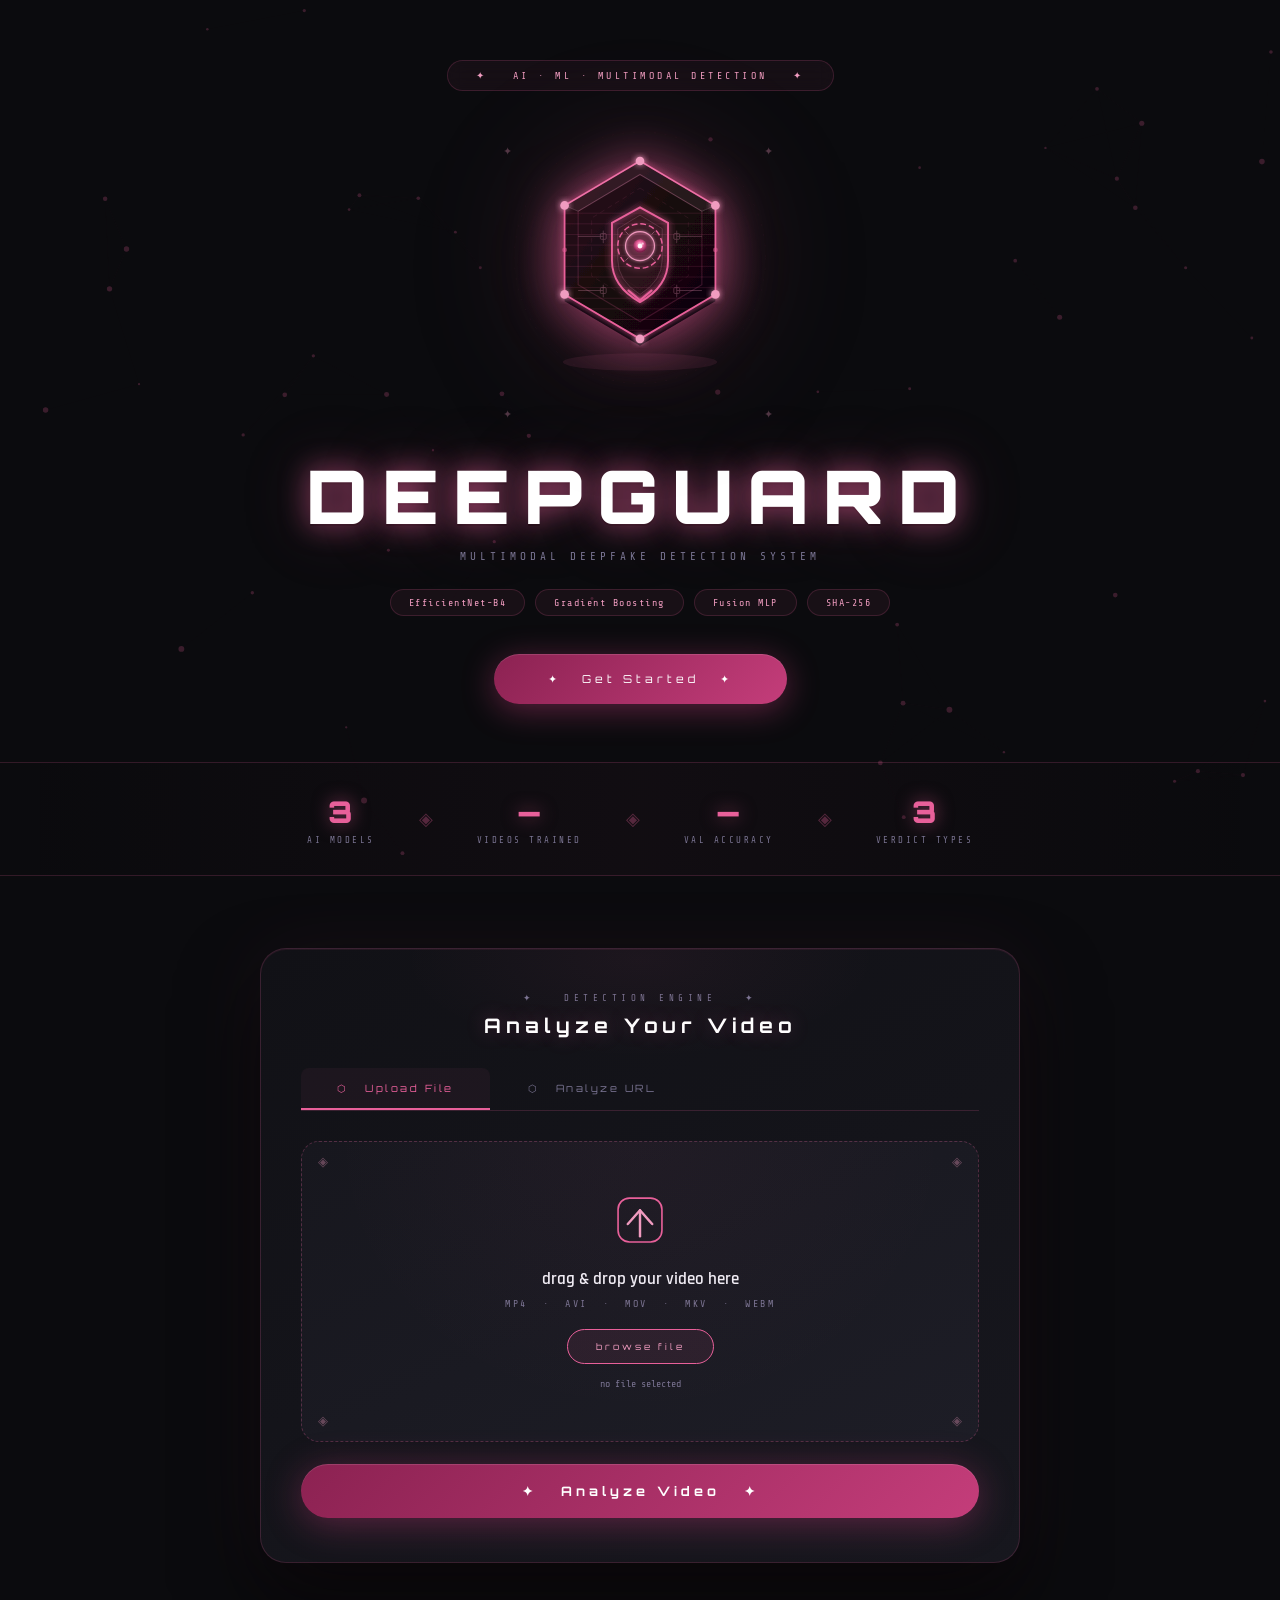
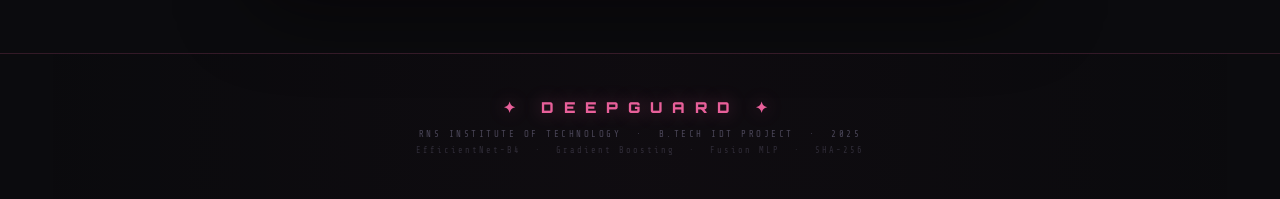
<file: index.html>
<!DOCTYPE html>
<html lang="en">
<head>
  <meta charset="UTF-8"/>
  <meta name="viewport" content="width=device-width, initial-scale=1.0"/>
  <title>DeepGuard</title>
  <link rel="stylesheet" href="style.css"/>
  <link href="https://fonts.googleapis.com/css2?family=Orbitron:wght@400;700;900&family=Share+Tech+Mono&family=Rajdhani:wght@400;500;600;700&display=swap" rel="stylesheet"/>
</head>
<body>

<canvas id="bgCanvas"></canvas>
<div class="floaties">
  <span class="f">✦</span><span class="f">◈</span><span class="f">✧</span>
  <span class="f">⬡</span><span class="f">✦</span><span class="f">◇</span>
  <span class="f">✧</span><span class="f">⬡</span><span class="f">◈</span>
  <span class="f">✦</span><span class="f">◇</span><span class="f">✧</span>
</div>

<!-- ═══ HERO ═══ -->
<section class="hero">
  <div class="hero-pill">✦ &nbsp; AI · ML · MULTIMODAL DETECTION &nbsp; ✦</div>

  <!-- 3D PRINT STYLE HEXAGONAL LOGO — NO TEXT -->
  <div class="logo-3d-wrap">
    <svg class="big-logo" viewBox="0 0 300 300" xmlns="http://www.w3.org/2000/svg">
      <defs>
        <radialGradient id="ambientGlow" cx="50%" cy="45%" r="50%">
          <stop offset="0%"  stop-color="#e8609a" stop-opacity="0.20"/>
          <stop offset="100%" stop-color="#e8609a" stop-opacity="0"/>
        </radialGradient>
        <linearGradient id="topFace" x1="0%" y1="0%" x2="100%" y2="100%">
          <stop offset="0%"   stop-color="#2e0e1e"/>
          <stop offset="45%"  stop-color="#19080f"/>
          <stop offset="100%" stop-color="#0c0408"/>
        </linearGradient>
        <linearGradient id="leftFace" x1="0%" y1="0%" x2="100%" y2="0%">
          <stop offset="0%"   stop-color="#090307"/>
          <stop offset="100%" stop-color="#110508"/>
        </linearGradient>
        <linearGradient id="rightFace" x1="0%" y1="0%" x2="100%" y2="0%">
          <stop offset="0%"   stop-color="#1b0a10"/>
          <stop offset="100%" stop-color="#120609"/>
        </linearGradient>
        <radialGradient id="eyeCore" cx="50%" cy="38%" r="55%">
          <stop offset="0%"   stop-color="#ffcde2"/>
          <stop offset="45%"  stop-color="#e8609a"/>
          <stop offset="100%" stop-color="#7a1d48"/>
        </radialGradient>
        <filter id="glow" x="-50%" y="-50%" width="200%" height="200%">
          <feGaussianBlur stdDeviation="3.5" result="b"/>
          <feMerge><feMergeNode in="b"/><feMergeNode in="SourceGraphic"/></feMerge>
        </filter>
        <filter id="glow2" x="-90%" y="-90%" width="280%" height="280%">
          <feGaussianBlur stdDeviation="8" result="b"/>
          <feMerge><feMergeNode in="b"/><feMergeNode in="SourceGraphic"/></feMerge>
        </filter>
        <filter id="sg" x="-25%" y="-25%" width="150%" height="150%">
          <feGaussianBlur stdDeviation="1.8" result="b"/>
          <feMerge><feMergeNode in="b"/><feMergeNode in="SourceGraphic"/></feMerge>
        </filter>
        <clipPath id="topClip">
          <polygon points="150,30 228,76 228,168 150,214 72,168 72,76"/>
        </clipPath>
      </defs>

      <!-- AMBIENT GLOW -->
      <ellipse cx="150" cy="148" rx="128" ry="118" fill="url(#ambientGlow)"/>

      <!-- GROUND SHADOW -->
      <ellipse cx="150" cy="238" rx="80" ry="9" fill="rgba(232,96,154,0.09)"/>

      <!-- LEFT SIDE FACE -->
      <polygon points="72,76 72,168 150,214 150,122" fill="url(#leftFace)" stroke="rgba(232,96,154,0.14)" stroke-width="0.6"/>

      <!-- RIGHT SIDE FACE -->
      <polygon points="228,76 228,168 150,214 150,122" fill="url(#rightFace)" stroke="rgba(232,96,154,0.20)" stroke-width="0.6"/>

      <!-- BOTTOM EDGE STRIP -->
      <polygon points="72,168 150,214 228,168 228,175 150,221 72,175" fill="#08030a" stroke="rgba(232,96,154,0.08)" stroke-width="0.5"/>

      <!-- MAIN TOP HEX FACE -->
      <polygon points="150,30 228,76 228,168 150,214 72,168 72,76"
               fill="url(#topFace)" stroke="#e8609a" stroke-width="1.8" filter="url(#glow)"/>

      <!-- 3D PRINT LAYER LINES — FDM aesthetic horizontal slices -->
      <g clip-path="url(#topClip)" opacity="0.19">
        <line x1="60" y1="84"  x2="240" y2="84"  stroke="#e8609a" stroke-width="0.75"/>
        <line x1="60" y1="95"  x2="240" y2="95"  stroke="#e8609a" stroke-width="0.75"/>
        <line x1="60" y1="106" x2="240" y2="106" stroke="#e8609a" stroke-width="0.75"/>
        <line x1="60" y1="117" x2="240" y2="117" stroke="#e8609a" stroke-width="0.75"/>
        <line x1="60" y1="128" x2="240" y2="128" stroke="#e8609a" stroke-width="0.75"/>
        <line x1="60" y1="139" x2="240" y2="139" stroke="#e8609a" stroke-width="0.75"/>
        <line x1="60" y1="150" x2="240" y2="150" stroke="#e8609a" stroke-width="0.75"/>
        <line x1="60" y1="161" x2="240" y2="161" stroke="#e8609a" stroke-width="0.75"/>
        <line x1="60" y1="172" x2="240" y2="172" stroke="#e8609a" stroke-width="0.75"/>
        <line x1="60" y1="183" x2="240" y2="183" stroke="#e8609a" stroke-width="0.75"/>
        <line x1="60" y1="194" x2="240" y2="194" stroke="#e8609a" stroke-width="0.75"/>
        <line x1="60" y1="205" x2="240" y2="205" stroke="#e8609a" stroke-width="0.75"/>
      </g>

      <!-- CONCENTRIC HEX RINGS (3D depth layers) -->
      <polygon points="150,44 214,82 214,158 150,196 86,158 86,82"
               fill="none" stroke="rgba(232,96,154,0.20)" stroke-width="1.2"/>
      <polygon points="150,58 200,89 200,149 150,179 100,149 100,89"
               fill="none" stroke="rgba(232,96,154,0.12)" stroke-width="0.9" stroke-dasharray="5,4"/>
      <polygon points="150,72 186,96 186,139 150,163 114,139 114,96"
               fill="none" stroke="rgba(232,96,154,0.07)" stroke-width="0.7"/>

      <!-- BEVEL TOP HIGHLIGHT -->
      <polygon points="150,30 228,76 214,82 150,44 86,82 72,76"
               fill="rgba(255,200,225,0.07)" stroke="rgba(255,215,235,0.28)" stroke-width="0.6"/>

      <!-- CIRCUIT TRACES -->
      <g clip-path="url(#topClip)" opacity="0.32">
        <line x1="86"  y1="108" x2="112" y2="108" stroke="#f09cc0" stroke-width="0.9"/>
        <line x1="188" y1="108" x2="214" y2="108" stroke="#f09cc0" stroke-width="0.9"/>
        <line x1="86"  y1="164" x2="112" y2="164" stroke="#f09cc0" stroke-width="0.9"/>
        <line x1="188" y1="164" x2="214" y2="164" stroke="#f09cc0" stroke-width="0.9"/>
        <line x1="112" y1="102" x2="112" y2="115" stroke="#f09cc0" stroke-width="0.9"/>
        <line x1="188" y1="102" x2="188" y2="115" stroke="#f09cc0" stroke-width="0.9"/>
        <line x1="112" y1="158" x2="112" y2="171" stroke="#f09cc0" stroke-width="0.9"/>
        <line x1="188" y1="158" x2="188" y2="171" stroke="#f09cc0" stroke-width="0.9"/>
        <rect x="109" y="105" width="6" height="6" rx="1" fill="none" stroke="#f09cc0" stroke-width="0.9"/>
        <rect x="185" y="105" width="6" height="6" rx="1" fill="none" stroke="#f09cc0" stroke-width="0.9"/>
        <rect x="109" y="161" width="6" height="6" rx="1" fill="none" stroke="#f09cc0" stroke-width="0.9"/>
        <rect x="185" y="161" width="6" height="6" rx="1" fill="none" stroke="#f09cc0" stroke-width="0.9"/>
      </g>

      <!-- SHIELD BODY -->
      <path d="M150,78 L179,94 L179,133 Q179,160 150,176 Q121,160 121,133 L121,94 Z"
            fill="rgba(232,96,154,0.05)" stroke="#e8609a" stroke-width="2" filter="url(#glow)"/>
      <path d="M150,86 L173,100 L173,132 Q173,154 150,168 Q127,154 127,132 L127,100 Z"
            fill="none" stroke="rgba(240,156,192,0.22)" stroke-width="0.9"/>

      <!-- RETICLE OUTER DASHED RING -->
      <circle cx="150" cy="118" r="23"
              fill="none" stroke="#e8609a" stroke-width="1.5"
              stroke-dasharray="6,3" filter="url(#glow)"/>
      <!-- RETICLE MID RING -->
      <circle cx="150" cy="118" r="15"
              fill="rgba(232,96,154,0.10)" stroke="#f09cc0" stroke-width="1.2"
              filter="url(#sg)"/>
      <!-- EYE CORE -->
      <circle cx="150" cy="118" r="7" fill="url(#eyeCore)" filter="url(#glow2)"/>
      <!-- PUPIL -->
      <circle cx="150" cy="118" r="2.5" fill="#fff" opacity="0.92"/>
      <!-- SPECULAR -->
      <circle cx="152.8" cy="115.5" r="1.1" fill="#fff" opacity="0.60"/>

      <!-- CROSSHAIR LINES -->
      <line x1="150" y1="88"  x2="150" y2="103" stroke="#f09cc0" stroke-width="1.2" stroke-linecap="round" filter="url(#sg)"/>
      <line x1="150" y1="133" x2="150" y2="148" stroke="#f09cc0" stroke-width="1.2" stroke-linecap="round" filter="url(#sg)"/>
      <line x1="119" y1="118" x2="135" y2="118" stroke="#f09cc0" stroke-width="1.2" stroke-linecap="round" filter="url(#sg)"/>
      <line x1="165" y1="118" x2="181" y2="118" stroke="#f09cc0" stroke-width="1.2" stroke-linecap="round" filter="url(#sg)"/>

      <!-- DIAGONAL CORNER TICKS -->
      <line x1="135" y1="103" x2="138" y2="106" stroke="#f09cc0" stroke-width="0.8" opacity="0.55"/>
      <line x1="165" y1="103" x2="162" y2="106" stroke="#f09cc0" stroke-width="0.8" opacity="0.55"/>
      <line x1="135" y1="133" x2="138" y2="130" stroke="#f09cc0" stroke-width="0.8" opacity="0.55"/>
      <line x1="165" y1="133" x2="162" y2="130" stroke="#f09cc0" stroke-width="0.8" opacity="0.55"/>

      <!-- SHIELD CHEVRON BOTTOM -->
      <polyline points="138,164 150,174 162,164"
                fill="none" stroke="#e8609a" stroke-width="2"
                stroke-linecap="round" stroke-linejoin="round" filter="url(#sg)"/>

      <!-- CORNER VERTEX DOTS -->
      <circle cx="150" cy="30"  r="4.5" fill="#f09cc0" filter="url(#glow)"/>
      <circle cx="228" cy="76"  r="4.5" fill="#f09cc0" filter="url(#glow)"/>
      <circle cx="228" cy="168" r="4.5" fill="#f09cc0" filter="url(#glow)"/>
      <circle cx="150" cy="214" r="4.5" fill="#f09cc0" filter="url(#glow)"/>
      <circle cx="72"  cy="168" r="4.5" fill="#f09cc0" filter="url(#glow)"/>
      <circle cx="72"  cy="76"  r="4.5" fill="#f09cc0" filter="url(#glow)"/>

      <!-- SIDE EDGE MID-DOTS -->
      <circle cx="72"  cy="122" r="2.5" fill="#e8609a" opacity="0.50"/>
      <circle cx="228" cy="122" r="2.5" fill="#e8609a" opacity="0.50"/>

      <!-- OUTER ORBIT -->
      <circle cx="150" cy="130" r="130"
              fill="none" stroke="rgba(232,96,154,0.06)" stroke-width="0.8" stroke-dasharray="2,9"/>

      <!-- CORNER STARS -->
      <text x="8"   y="24"  font-size="11" fill="#f09cc0" opacity="0.30">✦</text>
      <text x="278" y="24"  font-size="11" fill="#f09cc0" opacity="0.30">✦</text>
      <text x="8"   y="296" font-size="11" fill="#f09cc0" opacity="0.30">✦</text>
      <text x="278" y="296" font-size="11" fill="#f09cc0" opacity="0.30">✦</text>
    </svg>
  </div>

  <h1 class="hero-title">DEEPGUARD</h1>
  <p class="hero-sub">Multimodal Deepfake Detection System</p>
  <div class="hero-tags">
    <span class="htag">EfficientNet-B4</span>
    <span class="htag">Gradient Boosting</span>
    <span class="htag">Fusion MLP</span>
    <span class="htag">SHA-256</span>
  </div>
  <a href="#app" class="hero-cta">✦ &nbsp; Get Started &nbsp; ✦</a>
</section>

<!-- ═══ STATS ═══ -->
<div class="stats-bar">
  <div class="stat"><span class="sn">3</span><span class="sl">AI Models</span></div>
  <div class="sdiv">◈</div>
  <div class="stat"><span class="sn" id="statVideos">—</span><span class="sl">Videos Trained</span></div>
  <div class="sdiv">◈</div>
  <div class="stat"><span class="sn" id="statAccuracy">—</span><span class="sl">Val Accuracy</span></div>
  <div class="sdiv">◈</div>
  <div class="stat"><span class="sn">3</span><span class="sl">Verdict Types</span></div>
</div>

<!-- ═══ APP ═══ -->
<section class="app-wrap" id="app">
  <div class="app-card">
    <div class="card-header">
      <p class="card-eyebrow">✦ &nbsp; detection engine &nbsp; ✦</p>
      <h2 class="card-title">Analyze Your Video</h2>
    </div>

    <!-- TABS -->
    <div class="tabs">
      <button class="tab active" onclick="switchTab('file',this)">⬡ &nbsp; Upload File</button>
      <button class="tab" onclick="switchTab('url',this)">⬡ &nbsp; Analyze URL</button>
    </div>

    <!-- FILE TAB -->
    <div id="fileTab" class="tab-content active">
      <div class="drop-zone" id="dropZone">
        <div class="dz-c tl">◈</div><div class="dz-c tr">◈</div>
        <div class="dz-c bl">◈</div><div class="dz-c br">◈</div>
        <svg viewBox="0 0 64 64" width="52" height="52" style="margin-bottom:16px">
          <rect x="5" y="5" width="54" height="54" rx="14" fill="none" stroke="#e8609a" stroke-width="2"/>
          <polyline points="17,37 32,20 47,37" fill="none" stroke="#f09cc0" stroke-width="3" stroke-linecap="round" stroke-linejoin="round"/>
          <line x1="32" y1="20" x2="32" y2="52" stroke="#f09cc0" stroke-width="3" stroke-linecap="round"/>
        </svg>
        <p class="dz-main">drag & drop your video here</p>
        <p class="dz-sub">mp4 &nbsp;·&nbsp; avi &nbsp;·&nbsp; mov &nbsp;·&nbsp; mkv &nbsp;·&nbsp; webm</p>
        <label class="browse-btn" for="videoInput">browse file</label>
        <input type="file" id="videoInput" accept="video/*" hidden/>
        <p class="file-name" id="fileInfo">no file selected</p>
      </div>
      <div id="videoPreview" style="display:none">
        <video id="videoPlayer" controls></video>
      </div>
      <button class="big-btn" id="analyzeBtn">✦ &nbsp; Analyze Video &nbsp; ✦</button>
    </div>

    <!-- URL TAB -->
    <div id="urlTab" class="tab-content">
      <div class="url-section">
        <label class="url-lbl">✦ &nbsp; paste youtube or video url</label>
        <input type="text" id="urlInput" class="url-input" placeholder="https://youtube.com/watch?v=..."/>
      </div>
      <button class="big-btn" id="analyzeUrlBtn">✦ &nbsp; Analyze URL &nbsp; ✦</button>
    </div>

    <!-- LOADING -->
    <div id="loading" style="display:none">
      <div class="spin-wrap">
        <div class="ring ring1"></div>
        <div class="ring ring2"></div>
        <div class="ring ring3"></div>
        <div class="spin-icon">⬡</div>
      </div>
      <p class="load-main" id="loadingText">initializing pipeline...</p>
      <div class="prog-track"><div class="prog-fill" id="progressBar"></div></div>
      <p class="load-step" id="loadingStep">&nbsp;</p>
    </div>

    <!-- RESULTS -->
    <div id="results" style="display:none">

      <!-- VERDICT -->
      <div class="verdict-wrap" id="verdictCard">
        <div class="vc tl">◈</div><div class="vc tr">◈</div>
        <div class="vc bl">◈</div><div class="vc br">◈</div>
        <div class="v-glow"></div>
        <p class="v-eye">verdict</p>
        <h2 class="v-text" id="verdictText"></h2>
        <p class="v-sub" id="verdictSub"></p>
        <p class="v-caveat" id="verdictCaveat" style="display:none;font-size:0.78rem;color:#ffaa33;margin-top:6px;letter-spacing:0.05em;"></p>
        <p class="v-stars">✦ &nbsp; ✧ &nbsp; ✦ &nbsp; ✧ &nbsp; ✦</p>
      </div>

      <!-- GAUGES -->
      <div class="gauges">
        <div class="g-card">
          <p class="g-lbl">Video Score</p>
          <svg viewBox="0 0 100 60" class="g-svg">
            <path d="M10,55 A45,45 0 0,1 90,55" fill="none" stroke="rgba(232,96,154,0.12)" stroke-width="10" stroke-linecap="round"/>
            <path d="M10,55 A45,45 0 0,1 90,55" fill="none" stroke="#e8609a" stroke-width="10" stroke-linecap="round" stroke-dasharray="141.37" stroke-dashoffset="141.37" id="vGauge"/>
          </svg>
          <p class="g-val" id="vScoreVal">0%</p>
        </div>
        <div class="g-card g-center">
          <p class="g-lbl">Final Score</p>
          <svg viewBox="0 0 100 60" class="g-svg">
            <path d="M10,55 A45,45 0 0,1 90,55" fill="none" stroke="rgba(232,96,154,0.12)" stroke-width="12" stroke-linecap="round"/>
            <path d="M10,55 A45,45 0 0,1 90,55" fill="none" stroke="#f09cc0" stroke-width="12" stroke-linecap="round" stroke-dasharray="141.37" stroke-dashoffset="141.37" id="fGauge"/>
          </svg>
          <p class="g-val g-val-big" id="fScoreVal">0%</p>
        </div>
        <div class="g-card">
          <p class="g-lbl">Audio Score</p>
          <svg viewBox="0 0 100 60" class="g-svg">
            <path d="M10,55 A45,45 0 0,1 90,55" fill="none" stroke="rgba(232,96,154,0.12)" stroke-width="10" stroke-linecap="round"/>
            <path d="M10,55 A45,45 0 0,1 90,55" fill="none" stroke="#e8609a" stroke-width="10" stroke-linecap="round" stroke-dasharray="141.37" stroke-dashoffset="141.37" id="aGauge"/>
          </svg>
          <p class="g-val" id="aScoreVal">0%</p>
        </div>
      </div>

      <!-- BARS -->
      <div class="bars-wrap">
        <p class="bars-title">✦ &nbsp; Score Breakdown &nbsp; ✦</p>
        <div class="bar-row">
          <span class="blbl">Video</span>
          <div class="btrack"><div class="bfill" id="vBar"></div></div>
          <span class="bpct" id="vBarNum">0%</span>
        </div>
        <div class="bar-row">
          <span class="blbl">Audio</span>
          <div class="btrack"><div class="bfill" id="aBar"></div></div>
          <span class="bpct" id="aBarNum">0%</span>
        </div>
        <div class="bar-row">
          <span class="blbl">Fusion</span>
          <div class="btrack"><div class="bfill bfill-main" id="fBar"></div></div>
          <span class="bpct" id="fBarNum">0%</span>
        </div>
      </div>

      <!-- META -->
      <div class="meta-wrap">
        <p class="meta-ttl">✦ &nbsp; File Details &nbsp; ✦</p>
        <div class="mrow"><span class="mk">Filename</span><span class="mv" id="resFilename">—</span></div>
        <div class="mrow"><span class="mk">SHA-256</span><span class="mv mono" id="resSha256">—</span></div>
        <div class="mrow"><span class="mk">Time Taken</span><span class="mv" id="resTime">—</span></div>
      </div>

      <button class="big-btn" id="pdfBtn">◈ &nbsp; Download PDF Report &nbsp; ◈</button>
      <button class="ghost-btn" onclick="resetAll()">✦ &nbsp; Analyze Another Video &nbsp; ✦</button>
    </div>
  </div>
</section>

<!-- FOOTER -->
<footer class="footer">
  <div class="foot-logo">✦ DEEPGUARD ✦</div>
  <p class="foot-sub">RNS Institute of Technology &nbsp;·&nbsp; B.Tech IDT Project &nbsp;·&nbsp; 2025</p>
  <p class="foot-tech">EfficientNet-B4 &nbsp;·&nbsp; Gradient Boosting &nbsp;·&nbsp; Fusion MLP &nbsp;·&nbsp; SHA-256</p>
</footer>

<script src="script.js"></script>
</body>
</html>
</file>
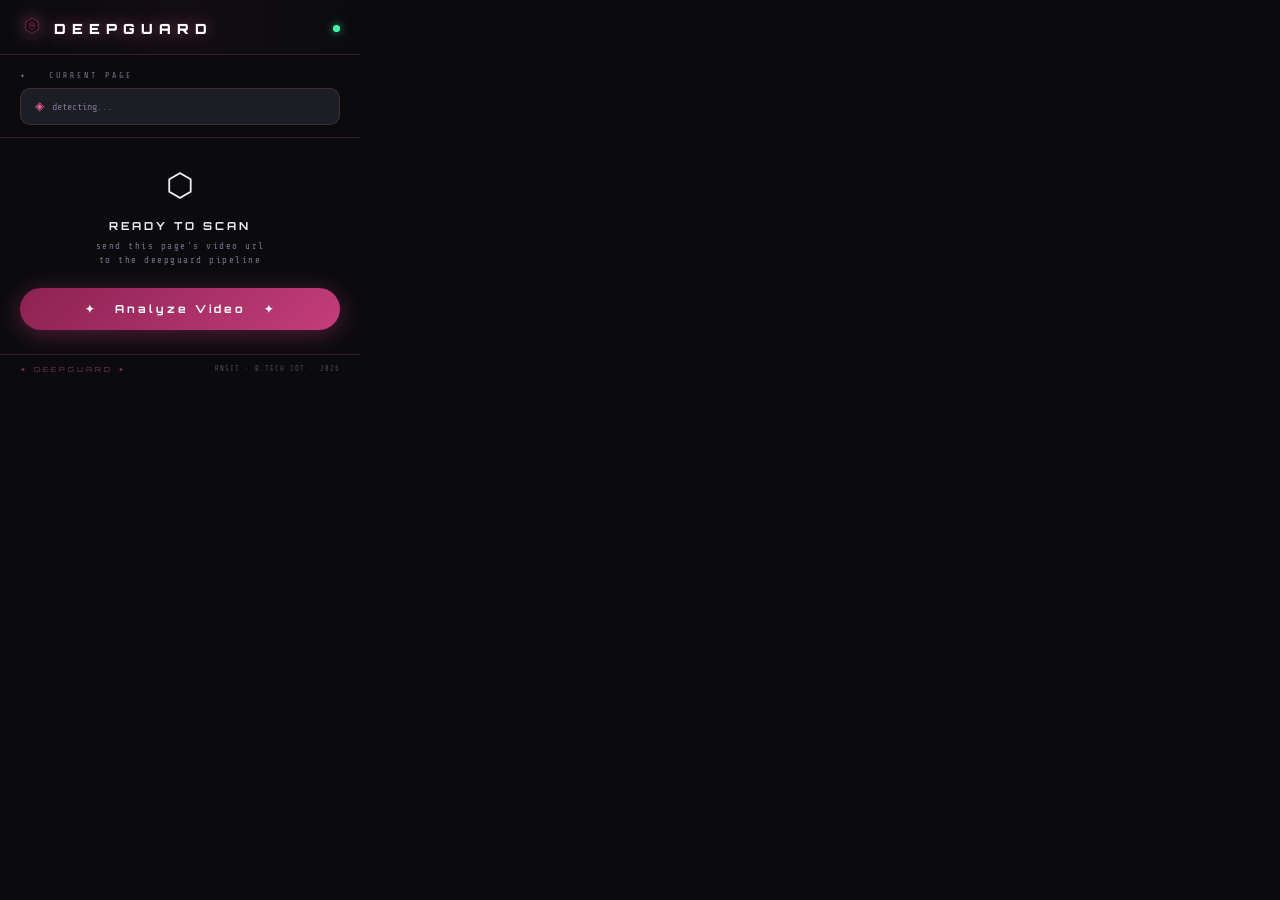
<file: extension/popup.html>
<!DOCTYPE html>
<html lang="en">
<head>
  <meta charset="UTF-8"/>
  <meta name="viewport" content="width=device-width, initial-scale=1.0"/>
  <title>DeepGuard</title>
  <link href="https://fonts.googleapis.com/css2?family=Orbitron:wght@400;700;900&family=Share+Tech+Mono&family=Rajdhani:wght@400;500;600;700&display=swap" rel="stylesheet"/>
  <style>
    *{margin:0;padding:0;box-sizing:border-box;}
    :root{
      --pk:#e8609a;--pkl:#f09cc0;--pkp:#f7c5db;--pkd:#8c2252;--pk2:#c43d7a;
      --bg:#0b0b0e;--bg2:#111116;--bg3:#17171e;--bg4:#1d1d26;
      --txt:#f0eef5;--dim:#7a7492;--dim2:#4e4a58;
      --bdr:rgba(232,96,154,0.18);--bdr2:rgba(232,96,154,0.38);
    }
    body{width:360px;min-height:480px;background:var(--bg);color:var(--txt);font-family:'Rajdhani',sans-serif;overflow-x:hidden;}
    .header{display:flex;align-items:center;justify-content:space-between;padding:16px 20px 14px;border-bottom:1px solid var(--bdr);background:linear-gradient(90deg,transparent,rgba(232,96,154,0.03),transparent);}
    .logo{display:flex;align-items:center;gap:10px;}
    .logo svg{filter:drop-shadow(0 0 8px rgba(232,96,154,0.6));}
    .logo-text{font-family:'Orbitron',sans-serif;font-size:14px;font-weight:900;letter-spacing:6px;color:#fff;text-shadow:0 0 16px rgba(232,96,154,0.6);}
    .status-dot{width:7px;height:7px;border-radius:50%;background:#44ffb0;box-shadow:0 0 8px rgba(68,255,176,0.7);animation:pulse 2s ease-in-out infinite;}
    .status-dot.offline{background:#ff3a7a;box-shadow:0 0 8px rgba(255,58,122,0.7);animation:none;}
    @keyframes pulse{0%,100%{opacity:1;transform:scale(1);}50%{opacity:0.5;transform:scale(1.3);}}
    .url-section{padding:16px 20px 12px;border-bottom:1px solid var(--bdr);}
    .url-label{font-family:'Share Tech Mono',monospace;font-size:8px;letter-spacing:3px;color:var(--dim);text-transform:uppercase;margin-bottom:8px;}
    .url-box{display:flex;align-items:center;gap:8px;background:var(--bg4);border:1px solid var(--bdr);border-radius:10px;padding:10px 14px;}
    .url-icon{color:var(--pk);font-size:12px;flex-shrink:0;}
    .url-text{font-family:'Share Tech Mono',monospace;font-size:10px;color:var(--dim);white-space:nowrap;overflow:hidden;text-overflow:ellipsis;flex:1;}
    .main{padding:18px 20px;}
    #idleState{text-align:center;padding:10px 0 6px;}
    .idle-icon{font-size:32px;margin-bottom:12px;display:block;animation:floatIcon 3s ease-in-out infinite;}
    @keyframes floatIcon{0%,100%{transform:translateY(0);}50%{transform:translateY(-6px);}}
    .idle-title{font-family:'Orbitron',sans-serif;font-size:11px;font-weight:700;letter-spacing:3px;color:var(--txt);margin-bottom:6px;}
    .idle-sub{font-family:'Share Tech Mono',monospace;font-size:9px;letter-spacing:1.5px;color:var(--dim);margin-bottom:20px;line-height:1.6;}
    .analyze-btn{width:100%;padding:14px;background:linear-gradient(135deg,var(--pkd),var(--pk2),var(--pk),var(--pkl));background-size:300% 300%;animation:shimmer 5s ease infinite;color:#fff;font-family:'Orbitron',sans-serif;font-size:11px;font-weight:700;letter-spacing:3px;border:none;border-radius:40px;cursor:pointer;transition:all 0.3s;box-shadow:0 4px 24px rgba(196,61,122,0.40);position:relative;overflow:hidden;}
    .analyze-btn:hover{transform:translateY(-2px);box-shadow:0 8px 36px rgba(196,61,122,0.60);}
    .analyze-btn:active{transform:translateY(0);}
    .analyze-btn:disabled{opacity:0.5;cursor:not-allowed;transform:none;}
    @keyframes shimmer{0%{background-position:0% 50%;}50%{background-position:100% 50%;}100%{background-position:0% 50%;}}
    #loadingState{display:none;text-align:center;padding:20px 0;}
    .spin-wrap{position:relative;width:70px;height:70px;margin:0 auto 16px;}
    .ring{position:absolute;border-radius:50%;border:2px solid transparent;animation:spin linear infinite;}
    .ring1{width:70px;height:70px;top:0;left:0;border-top-color:var(--pk);animation-duration:1.4s;}
    .ring2{width:52px;height:52px;top:9px;left:9px;border-top-color:var(--pkl);animation-duration:0.95s;animation-direction:reverse;}
    .ring3{width:34px;height:34px;top:18px;left:18px;border-top-color:var(--pkd);animation-duration:1.8s;}
    .spin-icon{position:absolute;top:50%;left:50%;transform:translate(-50%,-50%);font-size:14px;color:var(--pkl);}
    @keyframes spin{to{transform:rotate(360deg);}}
    .load-text{font-family:'Share Tech Mono',monospace;font-size:9px;letter-spacing:2px;color:var(--pkl);margin-bottom:8px;}
    .load-step{font-family:'Share Tech Mono',monospace;font-size:8px;letter-spacing:1px;color:var(--dim);min-height:12px;}
    .prog-track{width:100%;height:2px;background:var(--bg4);border-radius:2px;margin:10px 0 8px;overflow:hidden;}
    .prog-fill{height:100%;width:0%;background:linear-gradient(90deg,var(--pkd),var(--pk),var(--pkl));border-radius:2px;transition:width 0.5s ease;box-shadow:0 0 6px var(--pk);}
    #resultState{display:none;}
    .verdict-card{border-radius:16px;padding:20px 16px 16px;margin-bottom:14px;border:1px solid var(--bdr);background:linear-gradient(155deg,var(--bg2),var(--bg3));text-align:center;position:relative;overflow:hidden;}
    .v-corners span{position:absolute;font-size:10px;color:var(--pkl);opacity:0.4;}
    .v-corners .tl{top:8px;left:10px;}.v-corners .tr{top:8px;right:10px;}
    .v-corners .bl{bottom:8px;left:10px;}.v-corners .br{bottom:8px;right:10px;}
    .v-label{font-family:'Share Tech Mono',monospace;font-size:7px;letter-spacing:5px;color:var(--dim);margin-bottom:8px;text-transform:uppercase;}
    .v-text{font-family:'Orbitron',sans-serif;font-size:22px;font-weight:900;letter-spacing:6px;margin-bottom:6px;}
    .v-sub{font-family:'Share Tech Mono',monospace;font-size:8px;letter-spacing:1.5px;color:var(--dim);margin-bottom:4px;}
    .v-caveat{font-family:'Share Tech Mono',monospace;font-size:8px;color:#ffaa33;letter-spacing:1px;display:none;margin-top:4px;}
    .scores{display:grid;grid-template-columns:1fr 1fr 1fr;gap:8px;margin-bottom:14px;}
    .score-card{background:var(--bg3);border:1px solid var(--bdr);border-radius:10px;padding:10px 6px 8px;text-align:center;}
    .score-label{font-family:'Share Tech Mono',monospace;font-size:7px;letter-spacing:1px;color:var(--dim);margin-bottom:6px;text-transform:uppercase;}
    .score-val{font-family:'Orbitron',sans-serif;font-size:13px;font-weight:700;color:var(--pkl);}
    .score-val.main{color:var(--pkp);font-size:15px;}
    .btn-row{display:flex;gap:8px;margin-bottom:8px;}
    .btn-visit{flex:1;padding:11px;background:transparent;border:1px solid var(--bdr2);border-radius:30px;color:var(--pkl);font-family:'Share Tech Mono',monospace;font-size:9px;letter-spacing:2px;cursor:pointer;transition:all 0.3s;text-transform:uppercase;}
    .btn-visit:hover{background:rgba(232,96,154,0.08);box-shadow:0 0 14px rgba(232,96,154,0.2);}
    .btn-reset{flex:1;padding:11px;background:rgba(232,96,154,0.08);border:1px solid var(--bdr);border-radius:30px;color:var(--dim);font-family:'Share Tech Mono',monospace;font-size:9px;letter-spacing:2px;cursor:pointer;transition:all 0.3s;text-transform:uppercase;}
    .btn-reset:hover{color:var(--pkl);border-color:var(--bdr2);}
    .btn-pdf{width:100%;padding:11px;background:transparent;border:1px solid var(--bdr2);border-radius:30px;color:var(--pkl);font-family:'Share Tech Mono',monospace;font-size:9px;letter-spacing:2px;cursor:pointer;transition:all 0.3s;text-transform:uppercase;display:none;}
    .btn-pdf:hover{background:rgba(232,96,154,0.08);box-shadow:0 0 14px rgba(232,96,154,0.2);}
    #errorState{display:none;text-align:center;padding:16px 0;}
    .error-icon{font-size:28px;margin-bottom:10px;display:block;}
    .error-text{font-family:'Share Tech Mono',monospace;font-size:9px;letter-spacing:1.5px;color:#ff3a7a;margin-bottom:14px;line-height:1.6;}
    .footer{padding:10px 20px 14px;border-top:1px solid var(--bdr);display:flex;align-items:center;justify-content:space-between;}
    .footer-brand{font-family:'Orbitron',sans-serif;font-size:7px;letter-spacing:3px;color:var(--pk);opacity:0.5;}
    .footer-sub{font-family:'Share Tech Mono',monospace;font-size:7px;letter-spacing:1px;color:var(--dim2);}
  </style>
</head>
<body>

<div class="header">
  <div class="logo">
    <svg width="24" height="24" viewBox="0 0 300 300" xmlns="http://www.w3.org/2000/svg">
      <defs>
        <radialGradient id="eg" cx="50%" cy="38%" r="55%">
          <stop offset="0%" stop-color="#ffcde2"/>
          <stop offset="45%" stop-color="#e8609a"/>
          <stop offset="100%" stop-color="#7a1d48"/>
        </radialGradient>
        <filter id="eg2" x="-90%" y="-90%" width="280%" height="280%">
          <feGaussianBlur stdDeviation="8" result="b"/>
          <feMerge><feMergeNode in="b"/><feMergeNode in="SourceGraphic"/></feMerge>
        </filter>
      </defs>
      <polygon points="150,30 228,76 228,168 150,214 72,168 72,76" fill="#19080f" stroke="#e8609a" stroke-width="4"/>
      <path d="M150,78 L179,94 L179,133 Q179,160 150,176 Q121,160 121,133 L121,94 Z" fill="none" stroke="#e8609a" stroke-width="4"/>
      <circle cx="150" cy="118" r="20" fill="none" stroke="#e8609a" stroke-width="3" stroke-dasharray="6,3"/>
      <circle cx="150" cy="118" r="7" fill="url(#eg)" filter="url(#eg2)"/>
      <circle cx="150" cy="118" r="2.5" fill="#fff" opacity="0.92"/>
    </svg>
    <span class="logo-text">DEEPGUARD</span>
  </div>
  <div class="status-dot" id="statusDot"></div>
</div>

<div class="url-section">
  <p class="url-label">✦ &nbsp; current page</p>
  <div class="url-box">
    <span class="url-icon">◈</span>
    <span class="url-text" id="currentUrl">detecting...</span>
  </div>
</div>

<div class="main">

  <div id="idleState">
    <span class="idle-icon">⬡</span>
    <p class="idle-title">READY TO SCAN</p>
    <p class="idle-sub">send this page's video url<br/>to the deepguard pipeline</p>
    <button class="analyze-btn" id="analyzeBtn">✦ &nbsp; Analyze Video &nbsp; ✦</button>
  </div>

  <div id="loadingState">
    <div class="spin-wrap">
      <div class="ring ring1"></div>
      <div class="ring ring2"></div>
      <div class="ring ring3"></div>
      <div class="spin-icon">⬡</div>
    </div>
    <p class="load-text" id="loadText">initializing pipeline...</p>
    <div class="prog-track"><div class="prog-fill" id="progFill"></div></div>
    <p class="load-step" id="loadStep">&nbsp;</p>
  </div>

  <div id="resultState">
    <div class="verdict-card" id="verdictCard">
      <div class="v-corners">
        <span class="tl">◈</span><span class="tr">◈</span>
        <span class="bl">◈</span><span class="br">◈</span>
      </div>
      <p class="v-label">verdict</p>
      <p class="v-text" id="vText"></p>
      <p class="v-sub" id="vSub"></p>
      <p class="v-caveat" id="vCaveat"></p>
    </div>

    <div class="scores">
      <div class="score-card">
        <p class="score-label">Video</p>
        <p class="score-val" id="sVideo">—</p>
      </div>
      <div class="score-card">
        <p class="score-label">Fusion</p>
        <p class="score-val main" id="sFusion">—</p>
      </div>
      <div class="score-card">
        <p class="score-label">Audio</p>
        <p class="score-val" id="sAudio">—</p>
      </div>
    </div>

    <div class="btn-row">
      <button class="btn-visit" id="visitBtn">◈ &nbsp; Open DeepGuard</button>
      <button class="btn-reset" id="resetBtn">✦ &nbsp; Scan Again</button>
    </div>
    <button class="btn-pdf" id="pdfBtn">⬇ &nbsp; Download Report</button>
  </div>

  <div id="errorState">
    <span class="error-icon">⚠</span>
    <p class="error-text" id="errorText">could not connect to backend.<br/>make sure deepguard is running.</p>
    <button class="analyze-btn" id="retryBtn">✦ &nbsp; Retry &nbsp; ✦</button>
  </div>

</div>

<div class="footer">
  <span class="footer-brand">✦ DEEPGUARD ✦</span>
  <span class="footer-sub">RNSIT · B.TECH IDT · 2026</span>
</div>

<script src="popup.js"></script>
</body>
</html>
</file>
<file: style.css>
@import url('https://fonts.googleapis.com/css2?family=Orbitron:wght@400;700;900&family=Share+Tech+Mono&family=Rajdhani:wght@400;500;600;700&display=swap');

*{margin:0;padding:0;box-sizing:border-box;}

:root{
  --pk:   #e8609a;
  --pkl:  #f09cc0;
  --pkp:  #f7c5db;
  --pkd:  #8c2252;
  --pk2:  #c43d7a;
  --bg:   #0b0b0e;
  --bg2:  #111116;
  --bg3:  #17171e;
  --bg4:  #1d1d26;
  --txt:  #f0eef5;
  --dim:  #7a7492;
  --dim2: #4e4a58;
  --bdr:  rgba(232,96,154,0.18);
  --bdr2: rgba(232,96,154,0.38);
}

html{scroll-behavior:smooth;}

body{
  background:var(--bg);
  color:var(--txt);
  font-family:'Rajdhani',sans-serif;
  min-height:100vh;
  overflow-x:hidden;
}

/* CANVAS */
#bgCanvas{
  position:fixed;top:0;left:0;
  width:100%;height:100%;
  z-index:0;opacity:0.22;
}

/* FLOATIES */
.floaties{
  position:fixed;top:0;left:0;
  width:100%;height:100%;
  pointer-events:none;z-index:1;overflow:hidden;
}
.f{
  position:absolute;color:var(--pkl);
  opacity:0;animation:floatUp linear infinite;
}
.f:nth-child(1) {left:3%;  font-size:12px;animation-duration:16s;animation-delay:0s;}
.f:nth-child(2) {left:11%; font-size:22px;animation-duration:20s;animation-delay:2s;}
.f:nth-child(3) {left:21%; font-size:10px;animation-duration:13s;animation-delay:4s;}
.f:nth-child(4) {left:32%; font-size:20px;animation-duration:18s;animation-delay:1s;}
.f:nth-child(5) {left:44%; font-size:14px;animation-duration:12s;animation-delay:3s;}
.f:nth-child(6) {left:55%; font-size:18px;animation-duration:22s;animation-delay:5s;}
.f:nth-child(7) {left:66%; font-size:11px;animation-duration:14s;animation-delay:0.5s;}
.f:nth-child(8) {left:76%; font-size:21px;animation-duration:17s;animation-delay:2.5s;}
.f:nth-child(9) {left:85%; font-size:13px;animation-duration:11s;animation-delay:1.5s;}
.f:nth-child(10){left:91%; font-size:19px;animation-duration:19s;animation-delay:3.5s;}
.f:nth-child(11){left:7%;  font-size:16px;animation-duration:24s;animation-delay:6s;}
.f:nth-child(12){left:50%; font-size:12px;animation-duration:10s;animation-delay:0.8s;}

@keyframes floatUp{
  0%  {transform:translateY(110vh) rotate(0deg);opacity:0;}
  8%  {opacity:0.10;}
  92% {opacity:0.10;}
  100%{transform:translateY(-10vh) rotate(380deg);opacity:0;}
}

/* HERO */
.hero{
  position:relative;z-index:2;
  text-align:center;
  padding:60px 20px 52px;
}

.hero-pill{
  display:inline-block;
  font-family:'Share Tech Mono',monospace;
  font-size:10px;letter-spacing:3.5px;
  color:var(--pkl);
  border:1px solid var(--bdr);
  border-radius:40px;
  padding:9px 28px;
  margin-bottom:36px;
  background:rgba(232,96,154,0.05);
  backdrop-filter:blur(8px);
}

/* LOGO WRAPPER */
.logo-3d-wrap{
  perspective:900px;
  width:300px;height:300px;
  margin:0 auto 28px;
  display:flex;align-items:center;justify-content:center;
}

.big-logo{
  width:290px;height:290px;
  display:block;
  filter:
    drop-shadow(0 0 24px rgba(232,96,154,0.60))
    drop-shadow(0 0 60px rgba(232,96,154,0.22))
    drop-shadow(0 14px 34px rgba(0,0,0,0.80));
  animation:logoPulse 4s ease-in-out infinite, logoFloat 6s ease-in-out infinite;
}

@keyframes logoPulse{
  0%,100%{
    filter:
      drop-shadow(0 0 18px rgba(232,96,154,0.52))
      drop-shadow(0 0 50px rgba(232,96,154,0.18))
      drop-shadow(0 14px 34px rgba(0,0,0,0.80));
  }
  50%{
    filter:
      drop-shadow(0 0 40px rgba(232,96,154,0.90))
      drop-shadow(0 0 90px rgba(232,96,154,0.36))
      drop-shadow(0 14px 34px rgba(0,0,0,0.80));
  }
}

@keyframes logoFloat{
  0%,100%{transform:translateY(0px) rotateX(0deg);}
  50%    {transform:translateY(-9px) rotateX(5deg);}
}

/* HERO TEXT */
.hero-title{
  font-family:'Orbitron',sans-serif;
  font-size:clamp(36px,8vw,74px);
  font-weight:900;
  letter-spacing:14px;
  color:#fff;
  line-height:1.1;
  text-shadow:
    0 0 28px rgba(232,96,154,0.72),
    0 0 70px rgba(232,96,154,0.26),
    0 2px 0 rgba(0,0,0,0.7);
  margin-bottom:14px;
  animation:titleGlow 5s ease-in-out infinite;
}

@keyframes titleGlow{
  0%,100%{text-shadow:0 0 28px rgba(232,96,154,0.70),0 0 65px rgba(232,96,154,0.24);}
  50%    {text-shadow:0 0 52px rgba(232,96,154,1),0 0 110px rgba(232,96,154,0.44),0 0 150px rgba(232,96,154,0.14);}
}

.hero-sub{
  font-family:'Share Tech Mono',monospace;
  font-size:11px;letter-spacing:4px;
  color:var(--dim);margin-bottom:26px;
  text-transform:uppercase;
}

.hero-tags{
  display:flex;gap:10px;
  justify-content:center;flex-wrap:wrap;
  margin-bottom:38px;
}

.htag{
  font-family:'Share Tech Mono',monospace;
  font-size:10px;letter-spacing:1.5px;
  padding:7px 18px;
  border:1px solid var(--bdr);
  border-radius:20px;
  color:var(--pkl);
  background:rgba(232,96,154,0.06);
  transition:all 0.3s;
}
.htag:hover{
  background:rgba(232,96,154,0.14);
  border-color:var(--bdr2);
  box-shadow:0 0 16px rgba(232,96,154,0.22);
  color:var(--pkp);
}

.hero-cta{
  display:inline-block;
  font-family:'Orbitron',sans-serif;
  font-size:11px;letter-spacing:4px;
  color:#fff;
  background:linear-gradient(135deg,var(--pkd),var(--pk2),var(--pk),var(--pkl));
  background-size:300% 300%;
  animation:shimmer 5s ease infinite;
  padding:18px 54px;
  border-radius:50px;
  text-decoration:none;
  box-shadow:0 6px 32px rgba(196,61,122,0.44),inset 0 1px 0 rgba(255,255,255,0.12);
  transition:transform 0.3s,box-shadow 0.3s;
  position:relative;overflow:hidden;
}
.hero-cta::after{
  content:'';position:absolute;inset:0;
  background:linear-gradient(90deg,transparent,rgba(255,255,255,0.09),transparent);
  transform:translateX(-100%);transition:transform 0.7s;
}
.hero-cta:hover::after{transform:translateX(100%);}
.hero-cta:hover{
  transform:translateY(-3px);
  box-shadow:0 14px 48px rgba(196,61,122,0.62);
}

@keyframes shimmer{
  0%  {background-position:0% 50%;}
  50% {background-position:100% 50%;}
  100%{background-position:0% 50%;}
}

/* STATS BAR */
.stats-bar{
  position:relative;z-index:2;
  display:flex;align-items:center;
  justify-content:center;gap:44px;flex-wrap:wrap;
  padding:30px 20px;
  border-top:1px solid var(--bdr);
  border-bottom:1px solid var(--bdr);
  background:linear-gradient(90deg,transparent,rgba(232,96,154,0.03),transparent);
  margin-bottom:72px;
}

.stat{display:flex;flex-direction:column;align-items:center;gap:5px;}
.sn{
  font-family:'Orbitron',sans-serif;
  font-size:30px;font-weight:900;
  color:var(--pk);
  text-shadow:0 0 18px rgba(232,96,154,0.55);
}
.sl{
  font-family:'Share Tech Mono',monospace;
  font-size:9px;letter-spacing:2.5px;
  color:var(--dim);text-transform:uppercase;
}
.sdiv{color:rgba(232,96,154,0.32);font-size:18px;}

/* APP SECTION */
.app-wrap{
  position:relative;z-index:2;
  max-width:800px;margin:0 auto;
  padding:0 20px 90px;
}

.app-card{
  background:linear-gradient(155deg,var(--bg2),var(--bg3));
  border:1px solid var(--bdr);
  border-radius:26px;
  padding:44px 40px;
  box-shadow:
    0 0 80px rgba(232,96,154,0.05),
    0 40px 80px rgba(0,0,0,0.60),
    inset 0 1px 0 rgba(232,96,154,0.08);
  position:relative;overflow:hidden;
}
.app-card::before{
  content:'';position:absolute;
  top:-90px;left:50%;transform:translateX(-50%);
  width:480px;height:200px;
  background:radial-gradient(ellipse,rgba(232,96,154,0.05),transparent 70%);
  pointer-events:none;
}

.card-header{text-align:center;margin-bottom:30px;}
.card-eyebrow{
  font-family:'Share Tech Mono',monospace;
  font-size:9px;letter-spacing:4.5px;
  color:var(--dim);margin-bottom:10px;text-transform:uppercase;
}
.card-title{
  font-family:'Orbitron',sans-serif;
  font-size:20px;font-weight:700;
  color:#fff;letter-spacing:5px;
  text-shadow:0 0 20px rgba(232,96,154,0.32);
}

/* TABS */
.tabs{
  display:flex;gap:2px;
  margin-bottom:30px;
  border-bottom:1px solid var(--bdr);
}
.tab{
  font-family:'Orbitron',sans-serif;
  font-size:10px;letter-spacing:2.5px;
  padding:14px 36px;
  background:transparent;color:var(--dim);
  border:none;border-bottom:2px solid transparent;
  cursor:pointer;transition:all 0.3s;
  border-radius:8px 8px 0 0;
}
.tab.active{
  color:var(--pk);
  border-bottom:2px solid var(--pk);
  background:rgba(232,96,154,0.05);
}
.tab:hover:not(.active){color:var(--pkl);}
.tab-content{display:none;}
.tab-content.active{display:block;animation:fadeIn 0.4s ease;}

/* DROP ZONE */
.drop-zone{
  position:relative;
  border:1.5px dashed rgba(232,96,154,0.28);
  border-radius:18px;padding:52px 24px;
  text-align:center;
  background:linear-gradient(155deg,var(--bg3),var(--bg4));
  cursor:pointer;transition:all 0.35s;overflow:hidden;
}
.drop-zone::after{
  content:'';position:absolute;inset:0;
  background:radial-gradient(ellipse at 50% 0%,rgba(232,96,154,0.04),transparent 65%);
  pointer-events:none;
}
.drop-zone.dragover{
  border-color:var(--pk);
  box-shadow:0 0 50px rgba(232,96,154,0.15),inset 0 0 28px rgba(232,96,154,0.04);
}
.dz-c{position:absolute;font-size:13px;color:var(--pkl);opacity:0.36;}
.dz-c.tl{top:12px;left:16px;}
.dz-c.tr{top:12px;right:16px;}
.dz-c.bl{bottom:12px;left:16px;}
.dz-c.br{bottom:12px;right:16px;}
.dz-main{
  font-family:'Rajdhani',sans-serif;
  font-size:17px;font-weight:600;
  color:var(--txt);margin-bottom:8px;
}
.dz-sub{
  font-family:'Share Tech Mono',monospace;
  font-size:10px;color:var(--dim);
  letter-spacing:2.5px;margin-bottom:20px;text-transform:uppercase;
}
.browse-btn{
  display:inline-block;
  font-family:'Orbitron',sans-serif;
  font-size:9px;letter-spacing:3px;
  padding:11px 28px;
  background:rgba(232,96,154,0.08);
  border:1px solid var(--pk);
  border-radius:30px;
  color:var(--pkl);cursor:pointer;transition:all 0.3s;
}
.browse-btn:hover{
  background:rgba(232,96,154,0.18);
  box-shadow:0 0 22px rgba(232,96,154,0.28);
  transform:translateY(-1px);
}
.file-name{
  margin-top:14px;
  font-family:'Share Tech Mono',monospace;
  font-size:10px;color:var(--dim);
}

/* VIDEO PREVIEW */
#videoPreview{
  margin-top:18px;
  border-radius:14px;overflow:hidden;
  border:1px solid var(--bdr);
  box-shadow:0 0 24px rgba(232,96,154,0.08);
}
#videoPlayer{width:100%;max-height:320px;background:#000;}

/* BIG BUTTON */
.big-btn{
  display:block;width:100%;
  margin-top:22px;padding:19px;
  background:linear-gradient(135deg,var(--pkd),var(--pk2),var(--pk),var(--pkl));
  background-size:300% 300%;
  animation:shimmer 5s ease infinite;
  color:#fff;
  font-family:'Orbitron',sans-serif;
  font-size:13px;font-weight:700;
  letter-spacing:4px;
  border:none;border-radius:50px;
  cursor:pointer;transition:all 0.3s;
  box-shadow:0 6px 36px rgba(196,61,122,0.40),inset 0 1px 0 rgba(255,255,255,0.12);
  position:relative;overflow:hidden;
}
.big-btn::after{
  content:'';position:absolute;inset:0;
  background:linear-gradient(90deg,transparent,rgba(255,255,255,0.10),transparent);
  transform:translateX(-100%);transition:transform 0.6s;
}
.big-btn:hover::after{transform:translateX(100%);}
.big-btn:hover{
  transform:translateY(-3px);
  box-shadow:0 12px 50px rgba(196,61,122,0.60);
}
.big-btn:active{transform:translateY(0);}

/* URL */
.url-section{margin-bottom:20px;}
.url-lbl{
  display:block;
  font-family:'Share Tech Mono',monospace;
  font-size:10px;letter-spacing:3px;
  color:var(--dim);margin-bottom:12px;text-transform:uppercase;
}
.url-input{
  width:100%;padding:15px 20px;
  background:var(--bg4);
  border:1px solid var(--bdr);border-radius:14px;
  color:var(--txt);
  font-family:'Share Tech Mono',monospace;
  font-size:13px;outline:none;transition:all 0.3s;
}
.url-input:focus{
  border-color:var(--pk);
  box-shadow:0 0 18px rgba(232,96,154,0.18);
}
.url-input::placeholder{color:var(--dim2);}

/* LOADING */
#loading{text-align:center;padding:64px 0 44px;}
.spin-wrap{
  position:relative;width:110px;height:110px;
  margin:0 auto 30px;
}
.ring{
  position:absolute;border-radius:50%;
  border:2px solid transparent;
  animation:spin linear infinite;
}
.ring1{width:110px;height:110px;top:0;left:0;border-top-color:var(--pk);animation-duration:1.4s;}
.ring2{width:82px;height:82px;top:14px;left:14px;border-top-color:var(--pkl);animation-duration:0.95s;animation-direction:reverse;}
.ring3{width:56px;height:56px;top:27px;left:27px;border-top-color:var(--pkd);animation-duration:1.8s;}
.spin-icon{
  position:absolute;top:50%;left:50%;
  transform:translate(-50%,-50%);
  font-size:22px;color:var(--pkl);
  animation:iconPulse 1.2s ease-in-out infinite;
}
@keyframes spin{to{transform:rotate(360deg);}}
@keyframes iconPulse{
  0%,100%{transform:translate(-50%,-50%) scale(1);opacity:0.7;}
  50%    {transform:translate(-50%,-50%) scale(1.3);opacity:1;}
}
.load-main{
  font-family:'Share Tech Mono',monospace;
  font-size:11px;letter-spacing:2.5px;
  color:var(--pkl);margin-bottom:10px;
}
.prog-track{
  width:340px;max-width:90%;height:3px;
  background:var(--bg4);border-radius:2px;
  margin:0 auto 12px;overflow:hidden;
}
.prog-fill{
  height:100%;width:0%;
  background:linear-gradient(90deg,var(--pkd),var(--pk),var(--pkl));
  border-radius:2px;transition:width 0.5s ease;
  box-shadow:0 0 8px var(--pk);
}
.load-step{
  font-family:'Share Tech Mono',monospace;
  font-size:9px;letter-spacing:1.5px;
  color:var(--dim);min-height:14px;text-transform:uppercase;
}

/* RESULTS */
#results{animation:fadeIn 0.6s ease; margin-top:32px;}

.verdict-wrap{
  position:relative;text-align:center;
  padding:46px 24px 36px;border-radius:20px;
  margin-bottom:22px;
  border:1px solid var(--bdr);
  background:linear-gradient(155deg,var(--bg2),var(--bg3));
  overflow:hidden;
}
.vc{position:absolute;font-size:14px;color:var(--pkl);opacity:0.40;}
.vc.tl{top:12px;left:16px;}
.vc.tr{top:12px;right:16px;}
.vc.bl{bottom:12px;left:16px;}
.vc.br{bottom:12px;right:16px;}
.v-glow{
  position:absolute;top:-80px;left:50%;transform:translateX(-50%);
  width:300px;height:300px;border-radius:50%;
  background:radial-gradient(circle,rgba(232,96,154,0.12),transparent 70%);
  pointer-events:none;
}
.v-eye{
  font-family:'Share Tech Mono',monospace;
  font-size:9px;letter-spacing:6px;
  color:var(--dim);margin-bottom:14px;text-transform:uppercase;
}
.v-text{
  font-family:'Orbitron',sans-serif;
  font-size:clamp(26px,5.5vw,46px);
  font-weight:900;letter-spacing:10px;margin-bottom:12px;
}
.v-sub{
  font-family:'Share Tech Mono',monospace;
  font-size:11px;letter-spacing:2px;color:var(--dim);
}
.v-stars{
  margin-top:16px;color:var(--pkl);
  font-size:13px;letter-spacing:8px;opacity:0.38;
}

/* GAUGES */
.gauges{
  display:grid;grid-template-columns:1fr 1.2fr 1fr;
  gap:12px;margin-bottom:18px;
}
.g-card{
  background:linear-gradient(155deg,var(--bg2),var(--bg3));
  border:1px solid var(--bdr);border-radius:16px;
  padding:18px 10px 12px;text-align:center;
  transition:box-shadow 0.3s,transform 0.3s;
}
.g-card:hover{box-shadow:0 0 26px rgba(232,96,154,0.12);transform:translateY(-2px);}
.g-center{border-color:rgba(232,96,154,0.40);box-shadow:0 0 18px rgba(232,96,154,0.08);}
.g-lbl{
  font-family:'Orbitron',sans-serif;
  font-size:7.5px;letter-spacing:2px;
  color:var(--dim);margin-bottom:10px;text-transform:uppercase;
}
.g-svg{width:100%;}
.g-svg path:nth-child(2){transition:stroke-dashoffset 1.5s cubic-bezier(0.4,0,0.2,1);}
.g-val{font-family:'Orbitron',sans-serif;font-size:17px;font-weight:700;color:var(--pkl);margin-top:6px;}
.g-val-big{font-size:21px;color:var(--pkp);}

/* BARS */
.bars-wrap{
  background:linear-gradient(155deg,var(--bg2),var(--bg3));
  border:1px solid var(--bdr);border-radius:16px;
  padding:24px;margin-bottom:16px;
}
.bars-title{
  font-family:'Share Tech Mono',monospace;
  font-size:9px;letter-spacing:5px;
  color:var(--dim);margin-bottom:20px;
  text-align:center;text-transform:uppercase;
}
.bar-row{display:flex;align-items:center;gap:14px;margin-bottom:15px;}
.bar-row:last-child{margin-bottom:0;}
.blbl{
  font-family:'Share Tech Mono',monospace;
  font-size:10px;color:var(--dim);
  width:44px;text-align:right;text-transform:uppercase;
}
.btrack{flex:1;height:8px;background:var(--bg4);border-radius:4px;overflow:hidden;}
.bfill{
  height:100%;width:0%;
  background:linear-gradient(90deg,var(--pkd),var(--pk));
  border-radius:4px;
  transition:width 1.4s cubic-bezier(0.4,0,0.2,1);
  box-shadow:0 0 8px rgba(232,96,154,0.44);
}
.bfill-main{
  background:linear-gradient(90deg,var(--pk),var(--pkl),var(--pkp));
  box-shadow:0 0 12px rgba(232,96,154,0.64);
}
.bpct{font-family:'Share Tech Mono',monospace;font-size:10px;color:var(--pkl);width:40px;}

/* META */
.meta-wrap{
  background:linear-gradient(155deg,var(--bg2),var(--bg3));
  border:1px solid var(--bdr);border-radius:16px;
  padding:22px 28px;margin-bottom:18px;
}
.meta-ttl{
  font-family:'Share Tech Mono',monospace;
  font-size:9px;letter-spacing:5px;
  color:var(--dim);margin-bottom:16px;
  text-align:center;text-transform:uppercase;
}
.mrow{
  display:flex;gap:16px;padding:10px 0;
  border-bottom:1px solid rgba(232,96,154,0.06);
  align-items:flex-start;
}
.mrow:last-child{border-bottom:none;}
.mk{
  font-family:'Share Tech Mono',monospace;
  font-size:9px;color:var(--pk);
  letter-spacing:1.5px;min-width:90px;text-transform:uppercase;
}
.mv{font-family:'Rajdhani',sans-serif;font-size:15px;font-weight:600;color:var(--txt);word-break:break-all;}
.mv.mono{font-family:'Share Tech Mono',monospace;font-size:9.5px;color:var(--dim);}

/* GHOST BUTTON */
.ghost-btn{
  display:block;width:100%;
  margin-top:10px;padding:15px;
  background:transparent;
  border:1px dashed rgba(232,96,154,0.22);
  border-radius:50px;
  color:var(--dim);
  font-family:'Share Tech Mono',monospace;
  font-size:10px;letter-spacing:2.5px;
  cursor:pointer;transition:all 0.3s;text-transform:uppercase;
}
.ghost-btn:hover{
  color:var(--pkl);border-color:var(--bdr2);
  background:rgba(232,96,154,0.04);
}

/* FOOTER */
.footer{
  position:relative;z-index:2;
  text-align:center;padding:44px 20px;
  border-top:1px solid var(--bdr);
  background:linear-gradient(90deg,transparent,rgba(232,96,154,0.025),transparent);
}
.foot-logo{
  font-family:'Orbitron',sans-serif;
  font-size:15px;font-weight:900;
  letter-spacing:10px;color:var(--pk);
  text-shadow:0 0 18px rgba(232,96,154,0.44);margin-bottom:12px;
}
.foot-sub{
  font-family:'Share Tech Mono',monospace;
  font-size:9px;letter-spacing:2.5px;
  color:var(--dim);opacity:0.55;margin-bottom:6px;text-transform:uppercase;
}
.foot-tech{
  font-family:'Share Tech Mono',monospace;
  font-size:8.5px;letter-spacing:2px;
  color:var(--dim);opacity:0.30;
}

/* ANIMATIONS */
@keyframes fadeIn{
  from{opacity:0;transform:translateY(16px);}
  to  {opacity:1;transform:translateY(0);}
}

/* RESPONSIVE */
@media(max-width:600px){
  .hero-title{letter-spacing:7px;}
  .app-card{padding:26px 18px;}
  .gauges{grid-template-columns:1fr;}
  .tab{padding:12px 16px;font-size:9px;}
  .stats-bar{gap:22px;}
  .big-btn{font-size:11px;padding:16px;}
  .logo-3d-wrap{width:250px;height:250px;}
  .big-logo{width:240px;height:240px;}
}
</file>
